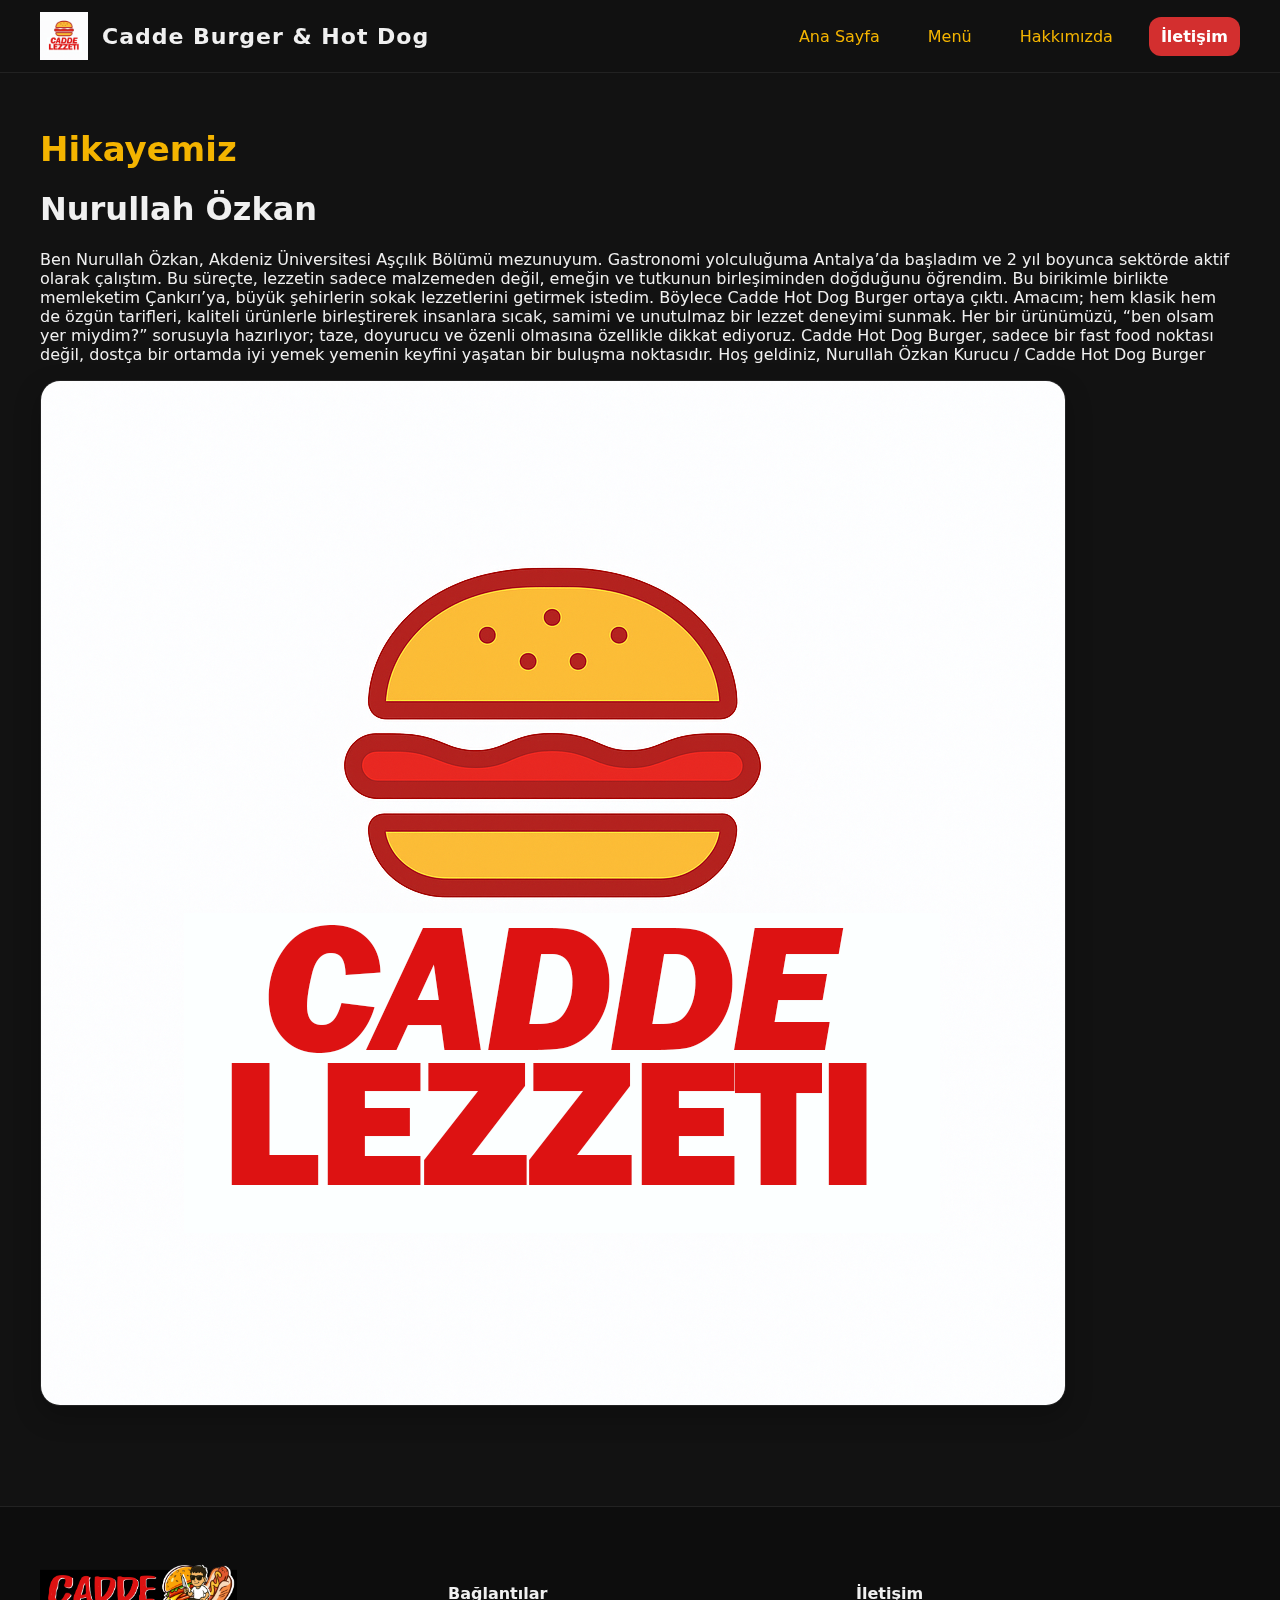
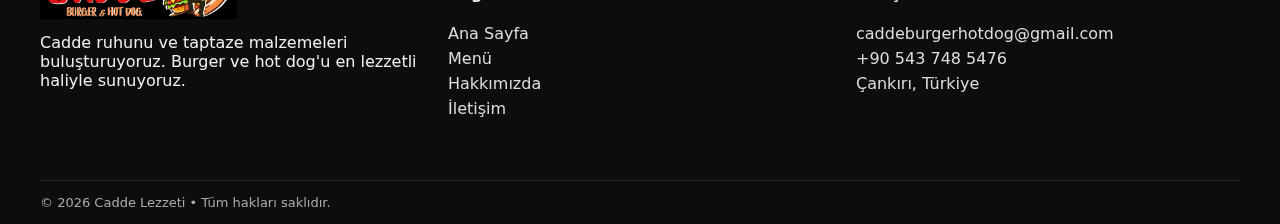
<file: about.html>
<!doctype html>
<html lang="tr">
<head>
<meta charset="utf-8">
<meta name="viewport" content="width=device-width, initial-scale=1">
<title>Hakkımızda | Cadde Lezzeti</title>
<meta name="description" content="Cadde Lezzeti hakkında: Cadde kültüründen ilham alan burger & hot dog.">
<link rel="icon" type="image/png" href="assets/img/logo2.png">
<link rel="stylesheet" href="assets/css/styles.css">

<style>
  /* Hakkımızda sayfasındaki görseller için responsive ayar */
section img {
  max-width: 100%;
  height: auto;
  border-radius: 12px;
}

/* Mobilde biraz küçült */
@media (max-width: 767.98px){
  section img {
    max-height: 300px; /* mobilde daha küçük */
    object-fit: cover; /* orantıyı bozmadan kırpar */
  }
}
  /* === Mobil menü === */
  .sl-hamburger{
    display:none; font-size:28px; cursor:pointer; background:none; border:0; color:inherit;
  }
  .sl-mobile-menu{
    position:fixed; top:0; right:0; height:100%; width:240px;
    background:#111; padding:20px; display:flex; flex-direction:column; gap:12px;
    transform:translateX(100%); transition:transform .25s ease; z-index:1001;
  }
  .sl-mobile-menu a{ color:#fff; text-decoration:none; padding:10px 0; border-bottom:1px solid #333; }
  .sl-mobile-menu.active{ transform:translateX(0); }
  .sl-overlay{
    position:fixed; inset:0; background:rgba(0,0,0,.4); display:none; z-index:1000;
  }
  .sl-overlay.active{ display:block; }

  /* Küçük ekranda menüyü gizle, hamburgeri göster */
  @media (max-width: 767.98px){
    header.nav .menu{ display:none !important; }
    .sl-hamburger{ display:block; }
  }
  @media (min-width: 768px){
    .sl-mobile-menu, .sl-overlay{ display:none !important; }
  }

  /* Footer kolonları mobilde alt alta */
  footer .cols{ display:grid; grid-template-columns:1fr; gap:24px; }
  @media (min-width:768px){ footer .cols{ grid-template-columns:1fr 1fr 1fr; } }
</style>
</head>
<body>

<header class="nav">
  <div class="container nav-inner">
    <div class="brand">
      <img src="assets/img/logo2.png" alt="Cadde Lezzeti logo">
      <div class="title">Cadde Burger & Hot Dog</div>
    </div>
    <nav class="menu">
      <a href="index.html">Ana Sayfa</a>
      <a href="menu.html">Menü</a>
      <a href="about.html">Hakkımızda</a>
      <a href="contact.html" class="cta">İletişim</a>
    </nav>

    <!-- Mobil hamburger -->
    <button class="sl-hamburger" aria-label="Menüyü aç" onclick="slToggleMenu()">☰</button>
  </div>
</header>

<!-- Açılır mobil menü -->
<div class="sl-overlay" id="slOverlay" onclick="slToggleMenu(false)"></div>
<nav class="sl-mobile-menu" id="slMobileMenu" aria-hidden="true">
  <a href="index.html" onclick="slToggleMenu(false)">Ana Sayfa</a>
  <a href="menu.html" onclick="slToggleMenu(false)">Menü</a>
  <a href="about.html" onclick="slToggleMenu(false)">Hakkımızda</a>
  <a href="contact.html" onclick="slToggleMenu(false)">İletişim</a>
</nav>

<section class="container section">
  <h2>Hikayemiz</h2>
  <h1>Nurullah Özkan</h1>
  <p>
   Ben Nurullah Özkan, Akdeniz Üniversitesi Aşçılık Bölümü mezunuyum.
Gastronomi yolculuğuma Antalya’da başladım ve 2 yıl boyunca sektörde aktif olarak çalıştım. Bu süreçte, lezzetin sadece malzemeden değil, emeğin ve tutkunun birleşiminden doğduğunu öğrendim.

Bu birikimle birlikte memleketim Çankırı’ya, büyük şehirlerin sokak lezzetlerini getirmek istedim. Böylece Cadde Hot Dog Burger ortaya çıktı. Amacım; hem klasik hem de özgün tarifleri, kaliteli ürünlerle birleştirerek insanlara sıcak, samimi ve unutulmaz bir lezzet deneyimi sunmak.

Her bir ürünümüzü, “ben olsam yer miydim?” sorusuyla hazırlıyor; taze, doyurucu ve özenli olmasına özellikle dikkat ediyoruz.
Cadde Hot Dog Burger, sadece bir fast food noktası değil, dostça bir ortamda iyi yemek yemenin keyfini yaşatan bir buluşma noktasıdır.

Hoş geldiniz,
Nurullah Özkan
Kurucu / Cadde Hot Dog Burger
  </p>
  <img class="card" src="assets/img/logo2.png" alt="Hikaye görseli">

</section>

<footer>
  <div class="container section">
    <div class="cols">
      <div>
        <img src="assets/img/sokakburger.png" alt="Cadde Burger Logo" style="height:56px">
        <p style="max-width:520px;margin-top:10px">
          Cadde ruhunu ve taptaze malzemeleri buluşturuyoruz. Burger ve hot dog'u en lezzetli haliyle sunuyoruz.
        </p>
      </div>
      <div>
        <h4>Bağlantılar</h4>
        <a href="index.html">Ana Sayfa</a>
        <a href="menu.html">Menü</a>
        <a href="about.html">Hakkımızda</a>
        <a href="contact.html">İletişim</a>
      </div>
      <div>
        <h4>İletişim</h4>
        <a href="mailto:info@sokaklezzeti.local">caddeburgerhotdog@gmail.com</a>
        <a href="tel:+900000000000">+90 543 748 5476</a>
        <a>Çankırı, Türkiye</a>
      </div>
    </div>
  </div>
  <div class="container copy">© <span data-year></span> Cadde Lezzeti • Tüm hakları saklıdır.</div>
</footer>

<script>
  function slToggleMenu(open){
    const menu = document.getElementById('slMobileMenu');
    const overlay = document.getElementById('slOverlay');
    const willOpen = (typeof open === 'boolean') ? open : !menu.classList.contains('active');
    menu.classList.toggle('active', willOpen);
    overlay.classList.toggle('active', willOpen);
    document.body.style.overflow = willOpen ? 'hidden' : '';
  }
  window.addEventListener('keydown', (e)=>{
    if(e.key === 'Escape'){ slToggleMenu(false); }
  });
</script>
<script src="assets/js/main.js"></script>

</body>
</html>
</file>
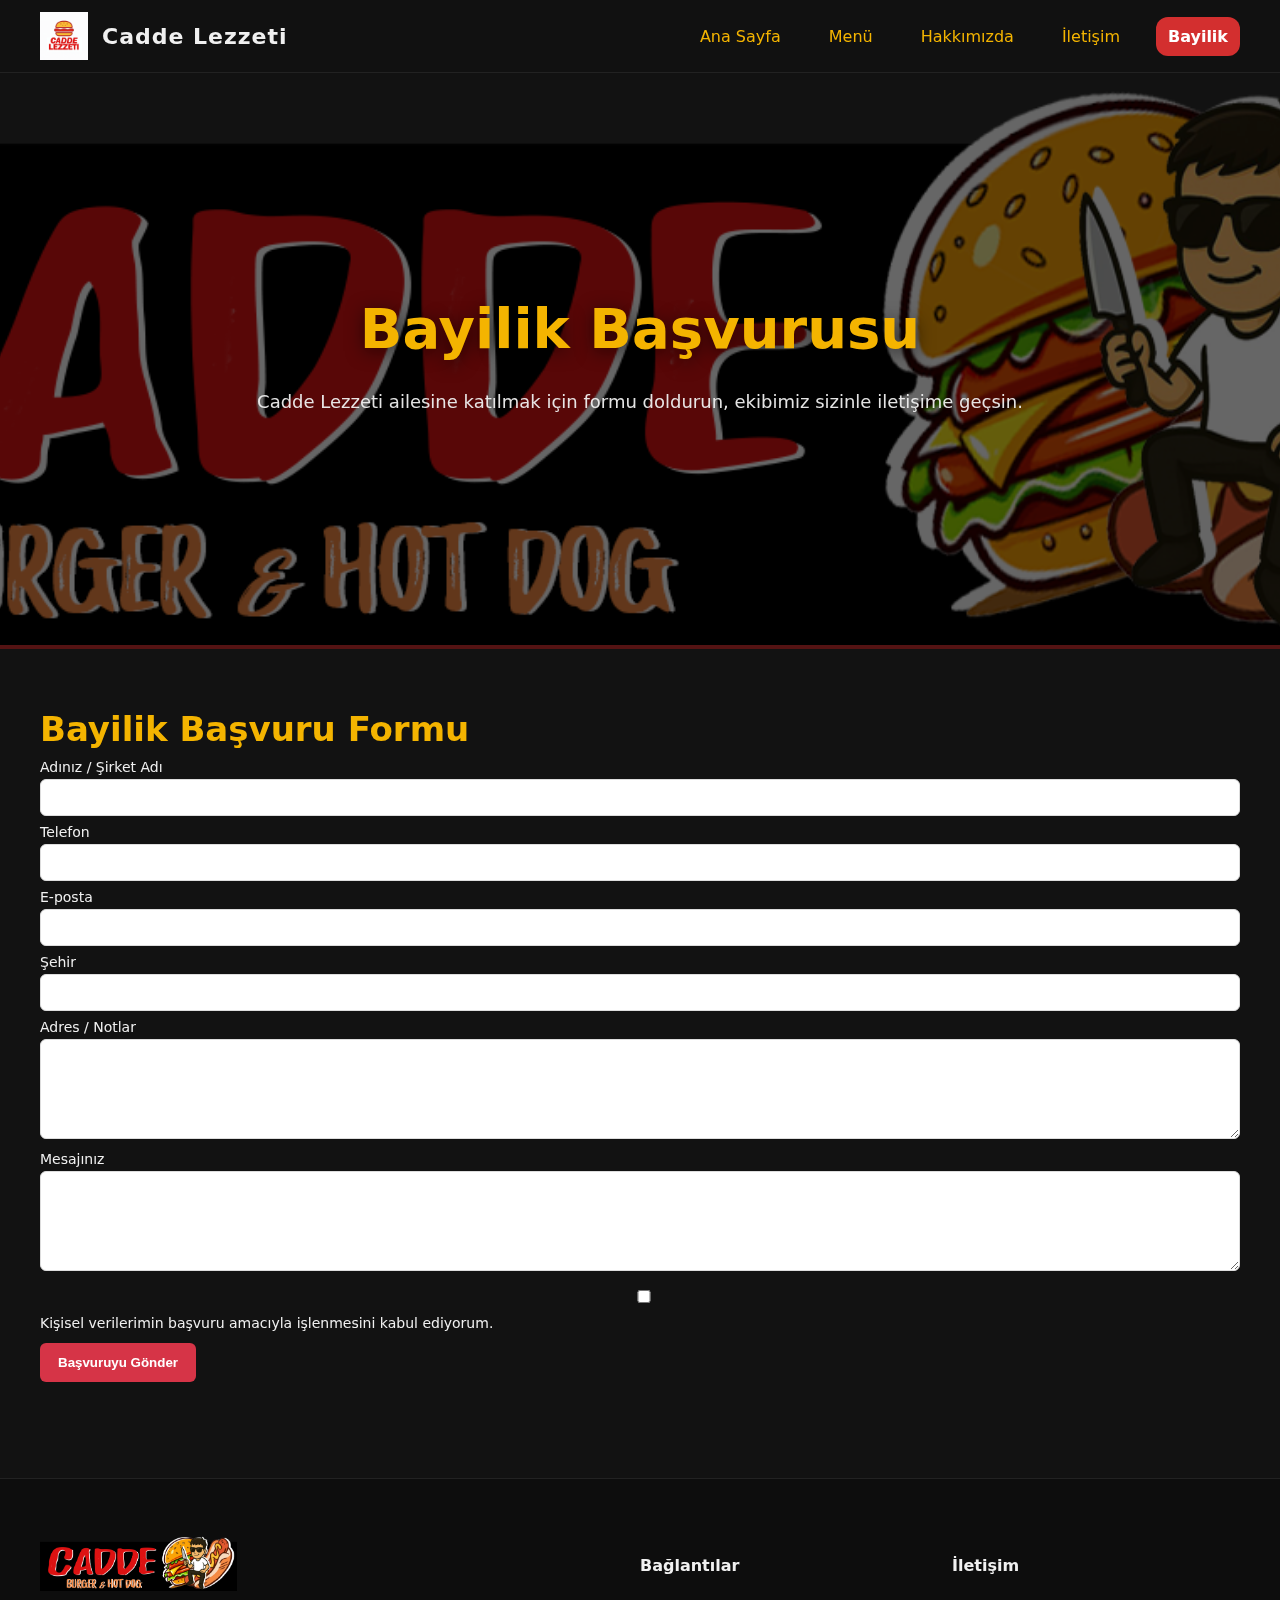
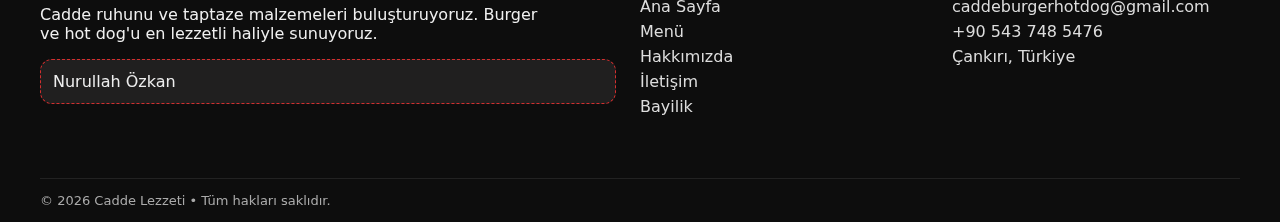
<file: bayilik-basvuru.html>
<!doctype html>
<html lang="tr">
<head>
<meta charset="utf-8">
<meta name="viewport" content="width=device-width, initial-scale=1">
<title>Cadde Lezzeti | Bayilik Başvurusu</title>
<meta name="description" content="Cadde Lezzeti bayilik başvuru formu.">
<link rel="icon" type="image/png" href="assets/img/favicon.png">
<link rel="stylesheet" href="assets/css/styles.css">

<style>
  .sl-hamburger{ display:none; font-size:28px; cursor:pointer; background:none; border:0; color:inherit; }
  .sl-mobile-menu{ position:fixed; top:0; right:0; height:100%; width:240px; background:#111; padding:20px; display:flex; flex-direction:column; gap:12px; transform:translateX(100%); transition:transform .25s ease; z-index:1001; }
  .sl-mobile-menu a{ color:#fff; text-decoration:none; padding:10px 0; border-bottom:1px solid #333; }
  .sl-mobile-menu.active{ transform:translateX(0); }
  .sl-overlay{ position:fixed; inset:0; background:rgba(0,0,0,.4); display:none; z-index:1000; }
  .sl-overlay.active{ display:block; }
  @media (max-width: 767.98px){ header.nav .menu{ display:none !important; } .sl-hamburger{ display:block; } }
  @media (min-width: 768px){ .sl-mobile-menu, .sl-overlay{ display:none !important; } }
  form label{display:block;font-size:14px;margin:8px 0 4px;}
  form input, form textarea, form select{width:100%;padding:10px;border:1px solid #ddd;border-radius:6px;}
  form textarea{min-height:100px;}
  form button{background:#d63447;color:#fff;padding:12px 18px;border:0;border-radius:6px;cursor:pointer;font-weight:bold;}
</style>
</head>
<body>

<header class="nav">
  <div class="container nav-inner">
    <div class="brand">
      <img src="assets/img/logo.png" alt="Cadde Lezzeti logo">
      <div class="title">Cadde Lezzeti</div>
    </div>
    <nav class="menu">
      <a href="index.html">Ana Sayfa</a>
      <a href="menu.html">Menü</a>
      <a href="about.html">Hakkımızda</a>
      <a href="contact.html">İletişim</a>
      <a href="bayilik-basvuru.html" class="cta">Bayilik</a>
    </nav>
    <button class="sl-hamburger" aria-label="Menüyü aç" onclick="slToggleMenu()">☰</button>
  </div>
</header>

<div class="sl-overlay" id="slOverlay" onclick="slToggleMenu(false)"></div>
<nav class="sl-mobile-menu" id="slMobileMenu" aria-hidden="true">
  <a href="index.html" onclick="slToggleMenu(false)">Ana Sayfa</a>
  <a href="menu.html" onclick="slToggleMenu(false)">Menü</a>
  <a href="about.html" onclick="slToggleMenu(false)">Hakkımızda</a>
  <a href="contact.html" onclick="slToggleMenu(false)">İletişim</a>
  <a href="bayilik-basvuru.html" onclick="slToggleMenu(false)">Bayilik</a>
</nav>

<section class="hero">
  <img src="assets/img/sokakburger.png" alt="Bayilik Hero" style="filter: brightness(0.4);">
  <div class="hero-text">
    <h1>Bayilik Başvurusu</h1>
    <p>Cadde Lezzeti ailesine katılmak için formu doldurun, ekibimiz sizinle iletişime geçsin.</p>
  </div>
</section>

<section class="container section">
  <h2>Bayilik Başvuru Formu</h2>
  <form id="bayilikForm" onsubmit="handleSubmit(event)">
    <label for="ad">Adınız / Şirket Adı</label>
    <input type="text" id="ad" name="ad" required>

    <label for="telefon">Telefon</label>
    <input type="tel" id="telefon" name="telefon" required>

    <label for="email">E-posta</label>
    <input type="email" id="email" name="email" required>

    <label for="sehir">Şehir</label>
    <input type="text" id="sehir" name="sehir" required>

    <label for="adres">Adres / Notlar</label>
    <textarea id="adres" name="adres"></textarea>

    <label for="mesaj">Mesajınız</label>
    <textarea id="mesaj" name="mesaj" required></textarea>

    <div style="margin:12px 0">
      <input type="checkbox" id="kvkk" name="kvkk" required>
      <label for="kvkk">Kişisel verilerimin başvuru amacıyla işlenmesini kabul ediyorum.</label>
    </div>

    <button type="submit">Başvuruyu Gönder</button>
  </form>
  <div id="notice" style="display:none;margin-top:14px;padding:12px;border-radius:6px;background:#f0fff4;color:#064e3b">Başvurunuz alındı. En kısa zamanda size dönüş yapılacaktır.</div>
</section>

<footer>
  <div class="container section">
    <div class="cols">
      <div>
        <img src="assets/img/sokakburger.png" alt="Cadde Burger Logo" style="height:56px">
        <p style="max-width:520px;margin-top:10px">Cadde ruhunu ve taptaze malzemeleri buluşturuyoruz. Burger ve hot dog'u en lezzetli haliyle sunuyoruz.</p>
        <div class="notice">Nurullah Özkan</div>
      </div>
      <div>
        <h4>Bağlantılar</h4>
        <a href="index.html">Ana Sayfa</a>
        <a href="menu.html">Menü</a>
        <a href="about.html">Hakkımızda</a>
        <a href="contact.html">İletişim</a>
        <a href="bayilik-basvuru.html">Bayilik</a>
      </div>
      <div>
        <h4>İletişim</h4>
        <a href="mailto:caddeburgerhotdog@gmail.com">caddeburgerhotdog@gmail.com</a>
        <a href="tel:+905437485476">+90 543 748 5476</a>
        <a>Çankırı, Türkiye</a>
      </div>
    </div>
  </div>
  <div class="container copy">© <span data-year></span> Cadde Lezzeti • Tüm hakları saklıdır.</div>
</footer>

<script>
  function slToggleMenu(open){
    const menu = document.getElementById('slMobileMenu');
    const overlay = document.getElementById('slOverlay');
    const willOpen = (typeof open === 'boolean') ? open : !menu.classList.contains('active');
    menu.classList.toggle('active', willOpen);
    overlay.classList.toggle('active', willOpen);
    document.body.style.overflow = willOpen ? 'hidden' : '';
  }
  window.addEventListener('keydown', (e)=>{ if(e.key === 'Escape'){ slToggleMenu(false); } });

  async function handleSubmit(e){
    e.preventDefault();
    const form = document.getElementById('bayilikForm');
    const data = new FormData(form);
    if(!data.get('kvkk')){ alert('Lütfen KVKK onayını verin.'); return }
    document.getElementById('notice').style.display = 'block';
    form.reset();
  }
</script>
<script src="assets/js/main.js"></script>

</body>
</html>
</file>
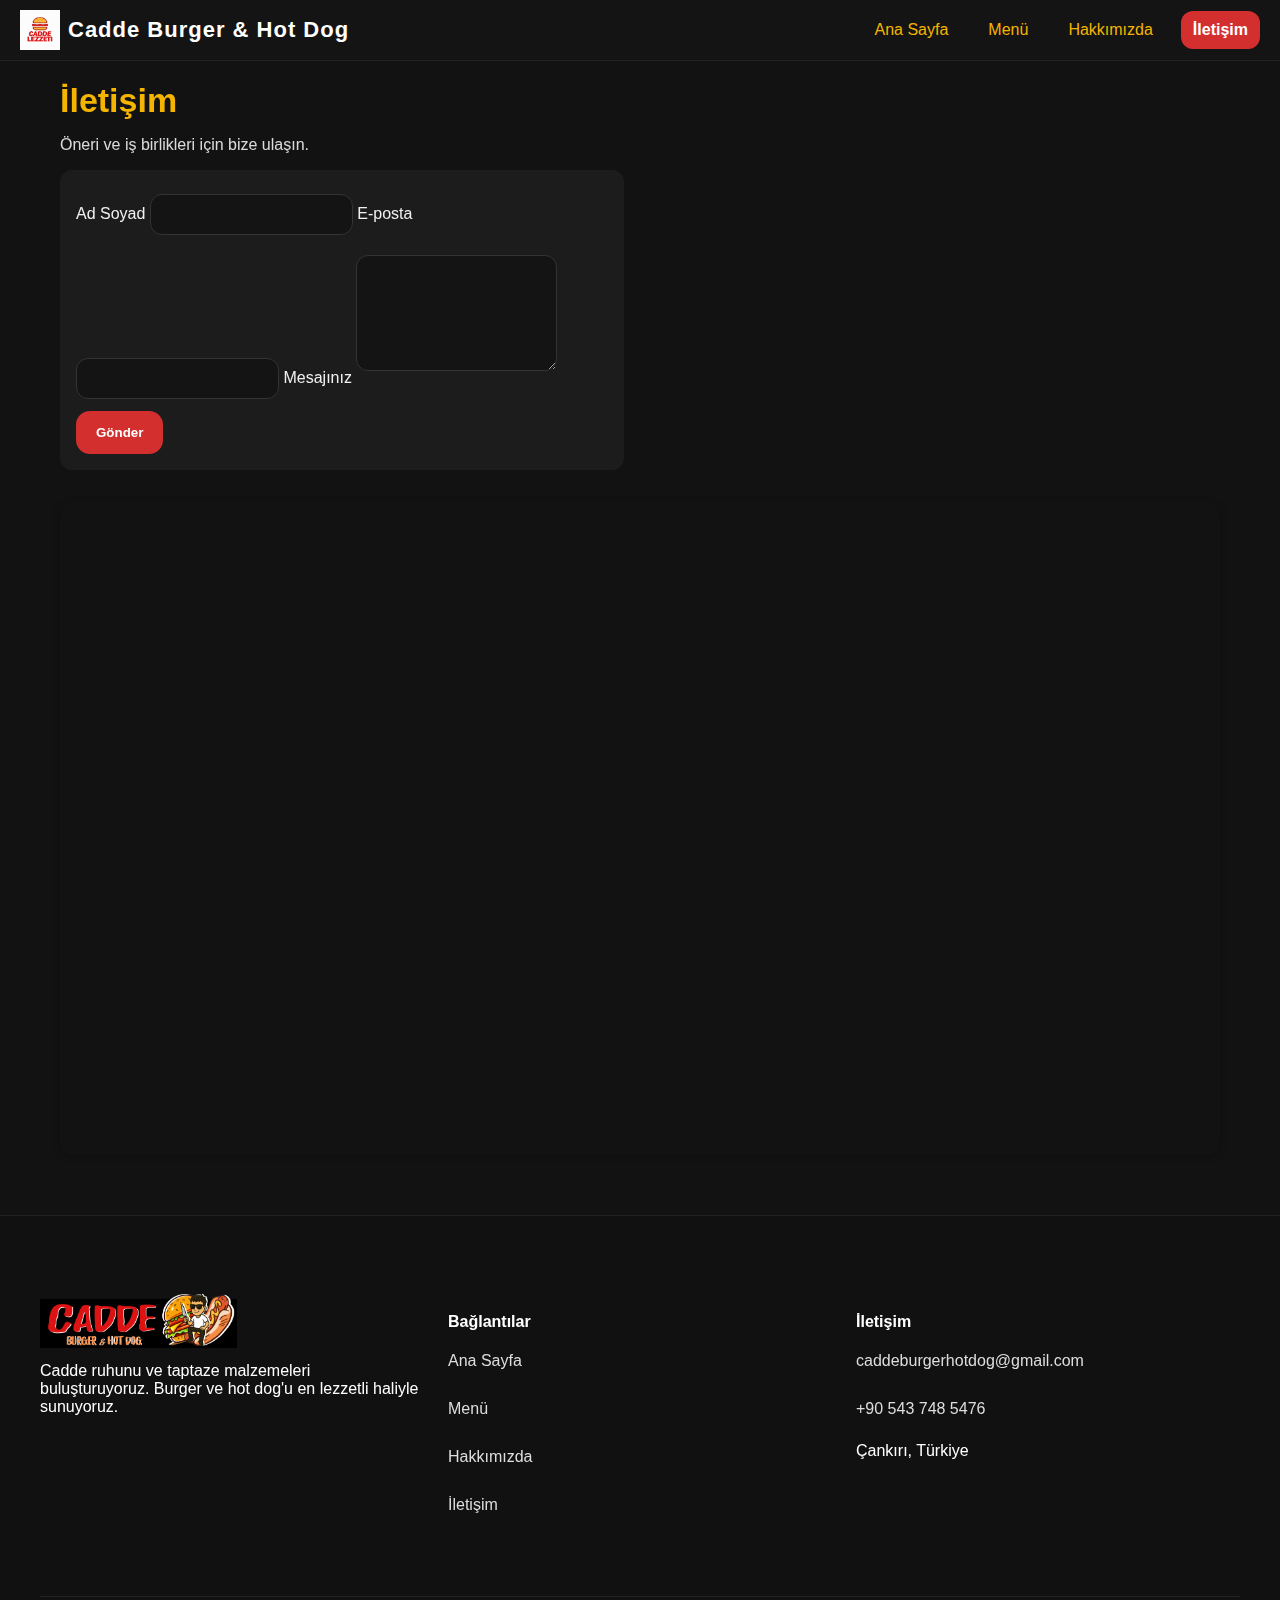
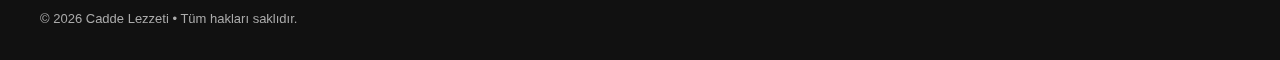
<file: contact.html>
<!doctype html>
<html lang="tr">

<head>
  <meta charset="utf-8">
  <meta name="viewport" content="width=device-width, initial-scale=1">
  <title>İletişim | Cadde Lezzeti</title>
  <meta name="description" content="Cadde Lezzeti iletişim: sipariş, öneri ve iş birlikleri.">
  <link rel="icon" type="image/png" href="assets/img/logo2.png">
  <link rel="stylesheet" href="assets/css/styles.css">
  <style>
    .mobile-menu {
  position: fixed;
  top: 0;
  right: -260px;
  width: 220px;
  height: 100%;
  background: #111;
  padding: 20px;
  box-shadow: -2px 0 8px rgba(0, 0, 0, 0.5);
  display: flex;
  flex-direction: column; /* ALT ALTA SIRALA */
  align-items: flex-start; /* sola hizala */
  transition: right 0.3s ease;
  z-index: 1001;
}

.mobile-menu a {
  width: 100%; /* link tam genişlikte olsun */
  color: #fff;
  text-decoration: none;
  padding: 12px 0;
  border-bottom: 1px solid #333;
  font-size: 16px;
}
    body {
      margin: 0;
      font-family: Arial, sans-serif;
    }

    .map-container {
      position: relative;
      width: 100%;
      padding-bottom: 56.25%;
      height: 0;
      overflow: hidden;
      border-radius: 12px;
      box-shadow: 0 2px 8px rgba(0, 0, 0, 0.2);
    }

    .map-container iframe {
      position: absolute;
      top: 0;
      left: 0;
      width: 100%;
      height: 100%;
      border: 0;
    }

    .grid {
      display: grid;
      grid-template-columns: 1fr;
      gap: 32px;
    }

    form.card input,
    form.card textarea {
      width: 100%;
      box-sizing: border-box;
    }

    footer .cols {
      display: grid;
      grid-template-columns: 1fr;
      gap: 24px;
    }

    footer .cols div {
      margin-bottom: 10px;
    }

    /* --- Mobil Menü --- */
    .menu {
      display: flex;
      gap: 16px;
    }

    .hamburger {
      display: none;
      font-size: 28px;
      cursor: pointer;
      background: none;
      border: none;
      color: #fff;
    }

    .mobile-menu {
      position: fixed;
      top: 0;
      right: -260px;
      width: 220px;
      height: 100%;
      background: #111;
      padding: 20px;
      box-shadow: -2px 0 8px rgba(0, 0, 0, 0.5);
      flex-direction: column;
      gap: 12px;
      transition: right 0.3s ease;
      z-index: 1001;
    }

    .mobile-menu a {
      color: #fff;
      text-decoration: none;
      padding: 10px 0;
      border-bottom: 1px solid #333;
    }

    .mobile-menu.active {
      right: 0;
    }

    /* Menü arkaplan overlay */
    .overlay {
      position: fixed;
      top: 0;
      left: 0;
      width: 100%;
      height: 100%;
      background: rgba(0, 0, 0, 0.6);
      display: none;
      z-index: 1000;
    }

    .overlay.active {
      display: block;
    }

    /* Tablet ve üstü */
    @media (min-width: 768px) {
      .grid {
        grid-template-columns: 1fr 1fr;
      }

      footer .cols {
        grid-template-columns: 1fr 1fr 1fr;
      }

      .hamburger {
        display: none;
      }

      .menu {
        display: flex;
      }

      .mobile-menu {
        display: none !important;
      }

      .overlay {
        display: none !important;
      }
    }

    /* Mobilde menüyü gizle */
    @media (max-width: 767px) {
      .menu {
        display: none;
      }

      .hamburger {
        display: block;
      }
    }
  </style>
</head>

<body>

  <header class="nav"
    style="display:flex;justify-content:space-between;align-items:center;padding:10px 20px;background:#141414;color:#fff;">
    <div class="brand" style="display:flex;align-items:center;gap:8px;">
      <img src="assets/img/logo2.png" alt="Cadde Lezzeti logo" style="height:40px">
      <div class="title">Cadde Burger & Hot Dog</div>
    </div>

    <!-- Masaüstü Menü -->
    <nav class="menu">
      <a href="index.html">Ana Sayfa</a>
      <a href="menu.html">Menü</a>
      <a href="about.html">Hakkımızda</a>
      <a href="contact.html" class="cta">İletişim</a>
    </nav>

    <!-- Mobil Hamburger -->
    <button class="hamburger" onclick="toggleMenu()">☰</button>
  </header>

  <!-- Overlay -->
  <div class="overlay" id="overlay" onclick="toggleMenu()"></div>

  <!-- Mobil Açılır Menü -->
  <div class="mobile-menu" id="mobileMenu">
    <a href="index.html">Ana Sayfa</a>
    <a href="menu.html">Menü</a>
    <a href="about.html">Hakkımızda</a>
    <a href="contact.html">İletişim</a>
  </div>

  <section class="container section" style="padding:20px;">
    <h2>İletişim</h2>
    <p class="lead">Öneri ve iş birlikleri için bize ulaşın.</p>

    <div class="grid">
<form
  action="https://formspree.io/f/xjkaajnk"
  method="POST"
  style="padding:16px;background:#1c1c1c;border-radius:12px;"
  onsubmit="document.getElementById('sentNotice').style.display='block'"
>
  <label>Ad Soyad</label>
  <input name="name" required
    style="padding:12px;border-radius:12px;border:1px solid #333;background:#141414;color:#fff;margin:8px 0 12px">
  
  <label>E-posta</label>
  <input name="email" type="email" required
    style="padding:12px;border-radius:12px;border:1px solid #333;background:#141414;color:#fff;margin:8px 0 12px">
  
  <label>Mesajınız</label>
  <textarea name="msg" rows="6" required
    style="padding:12px;border-radius:12px;border:1px solid #333;background:#141414;color:#fff;margin:8px 0 12px"></textarea>
  
  <button class="btn red" type="submit">Gönder</button>

  <p id="sentNotice" style="display:none;font-size:14px;color:#4ade80;margin-top:8px">
    ✅ Mesajınız gönderildi. En kısa sürede dönüş yapacağız.
  </p>
</form>
    </div>

    <div class="map-container" style="margin-top:32px">
     <iframe src="https://www.google.com/maps/embed?pb=!1m18!1m12!1m3!1d6058.81715721029!2d33.6123441946571!3d40.59880823564336!2m3!1f0!2f0!3f0!3m2!1i1024!2i768!4f13.1!3m3!1m2!1s0x4083c5d98082ce75%3A0x575353d7d5ca29c9!2sCadde%20Burger%20Hot%20Dog!5e0!3m2!1str!2str!4v1760182697688!5m2!1str!2str" width="600" height="450" style="border:0;" allowfullscreen="" loading="lazy" referrerpolicy="no-referrer-when-downgrade"></iframe>
    </div>
  </section>

  <footer style="background:#111;color:#fff;padding:20px 0;">
    <div class="container section">
      <div class="cols">
        <div>
          <img src="assets/img/sokakburger.png" alt="Cadde Burger Logo" style="height:56px">
          <p style="max-width:520px;margin-top:10px">
            Cadde ruhunu ve taptaze malzemeleri buluşturuyoruz. Burger ve hot dog'u en lezzetli haliyle sunuyoruz.
          </p>
        </div>
        <div>
          <h4>Bağlantılar</h4>
          <a href="index.html">Ana Sayfa</a><br>
          <a href="menu.html">Menü</a><br>
          <a href="about.html">Hakkımızda</a><br>
          <a href="contact.html">İletişim</a>
        </div>
        <div>
          <h4>İletişim</h4>
          <a href="mailto:sokakburgerhotdog@gmail.com">caddeburgerhotdog@gmail.com</a><br>
          <a href="tel:+905437485476">+90 543 748 5476</a><br>
          <span>Çankırı, Türkiye</span>
        </div>
      </div>
    </div>
    <div class="container copy" style="margin-top:10px;">© <span data-year></span> Cadde Lezzeti • Tüm hakları saklıdır.
    </div>
  </footer>

  <script>
    function toggleMenu() {
      document.getElementById("mobileMenu").classList.toggle("active");
      document.getElementById("overlay").classList.toggle("active");
    }
  </script>
  <script src="assets/js/main.js"></script>
</body>
</html>
</file>
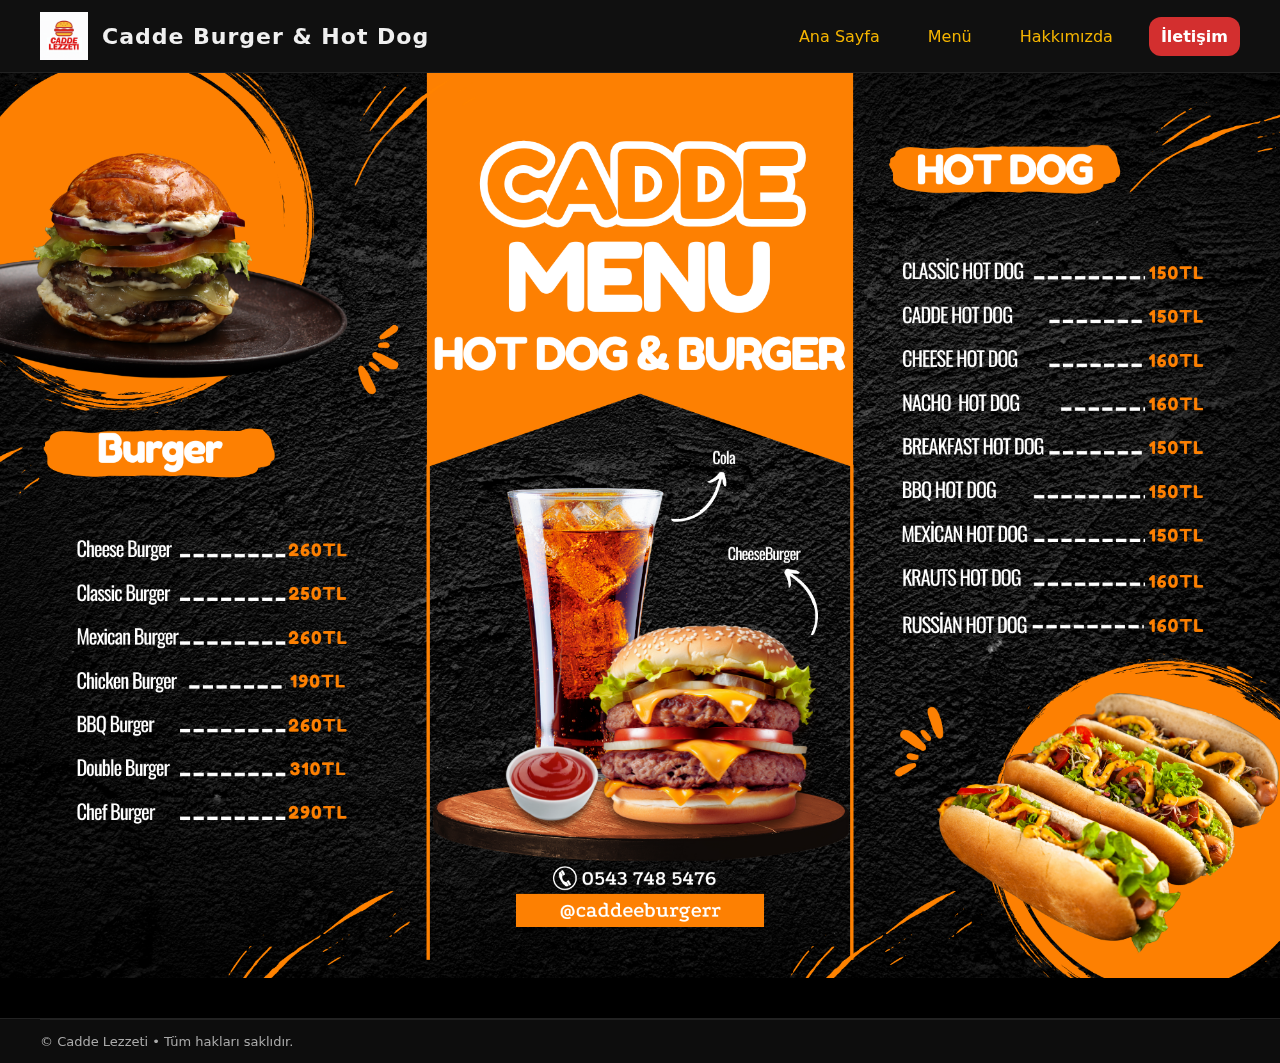
<file: menu.html>
<!doctype html>
<html lang="tr">
<head>
<meta charset="utf-8">
<meta name="viewport" content="width=device-width, initial-scale=1">
<title>Menü | Cadde Lezzeti</title>
<meta name="description" content="Cadde Lezzeti menüsü: burger, hot dog, atıştırmalıklar ve içecekler.">
<link rel="icon" type="image/png" href="assets/img/logo2.png">
<link rel="stylesheet" href="assets/css/styles.css">

<style>
  body {
    margin: 0;
    padding: 0;
    background: #000;
  }

  /* Menü resmi */
  .menu-img {
    width: 100%;
    height: auto;
    display: block;
    margin: 0 auto;
  }

  /* === Mobil menü === */
  .sl-hamburger{
    display:none; font-size:28px; cursor:pointer; background:none; border:0; color:inherit;
  }
  .sl-mobile-menu{
    position:fixed; top:0; right:0; height:100%; width:240px;
    background:#111; padding:20px; display:flex; flex-direction:column; gap:12px;
    transform:translateX(100%); transition:transform .25s ease; z-index:1001;
  }
  .sl-mobile-menu a{ color:#fff; text-decoration:none; padding:10px 0; border-bottom:1px solid #333; }
  .sl-mobile-menu.active{ transform:translateX(0); }
  .sl-overlay{
    position:fixed; inset:0; background:rgba(0,0,0,.4); display:none; z-index:1000;
  }
  .sl-overlay.active{ display:block; }

  /* Küçük ekranda ana menüyü gizle, hamburgeri göster */
  @media (max-width: 767.98px){
    header.nav .menu{ display:none !important; }
    .sl-hamburger{ display:block; }
  }
  /* Masaüstünde mobil menüyü kapat */
  @media (min-width: 768px){
    .sl-mobile-menu, .sl-overlay{ display:none !important; }
  }
</style>
</head>
<body>

<!-- Üst Menü -->
<header class="nav">
  <div class="container nav-inner">
    <div class="brand">
      <img src="assets/img/logo2.png" alt="Cadde Lezzeti logo">
      <div class="title">Cadde Burger & Hot Dog</div>
    </div>
    <nav class="menu">
      <a href="index.html">Ana Sayfa</a>
      <a href="menu.html">Menü</a>
      <a href="about.html">Hakkımızda</a>
      <a href="contact.html" class="cta">İletişim</a>
    </nav>
    <button class="sl-hamburger" aria-label="Menüyü aç" onclick="slToggleMenu()">☰</button>
  </div>
</header>

<!-- Mobil Menü -->
<div class="sl-overlay" id="slOverlay" onclick="slToggleMenu(false)"></div>
<nav class="sl-mobile-menu" id="slMobileMenu" aria-hidden="true">
  <a href="index.html" onclick="slToggleMenu(false)">Ana Sayfa</a>
  <a href="menu.html" onclick="slToggleMenu(false)">Menü</a>
  <a href="about.html" onclick="slToggleMenu(false)">Hakkımızda</a>
  <a href="contact.html" onclick="slToggleMenu(false)">İletişim</a>
</nav>

<!-- Menü Görseli -->
<main>
  <img src="assets/img/menu00.png" alt="Cadde Lezzeti Menü" class="menu-img">
</main>

<!-- Footer -->
<footer>
  <div class="container copy">© <span data-year></span> Cadde Lezzeti • Tüm hakları saklıdır.</div>
</footer>

<script>
  // Mobil menü aç/kapat
  function slToggleMenu(open){
    const menu = document.getElementById('slMobileMenu');
    const overlay = document.getElementById('slOverlay');
    const willOpen = (typeof open === 'boolean') ? open : !menu.classList.contains('active');
    menu.classList.toggle('active', willOpen);
    overlay.classList.toggle('active', willOpen);
    document.body.style.overflow = willOpen ? 'hidden' : '';
  }
  // ESC ile kapat
  window.addEventListener('keydown', (e)=>{
    if(e.key === 'Escape'){ slToggleMenu(false); }
  });
</script>

</body>
</html>
</file>
<file: assets/css/styles.css>
/* Sokak Lezzeti - Tema: Siyah, Kırmızı, Sarı */
:root{
  --black:#121212;
  --red:#d32f2f;
  --yellow:#f4b400;
  --text:#f0f0f0;
}
*{box-sizing:border-box}
html,body{margin:0;padding:0;background:var(--black);color:var(--text);font-family:system-ui,-apple-system,Segoe UI,Roboto,Ubuntu,'DejaVu Sans',Arial,sans-serif;scroll-behavior:smooth}
a{color:var(--yellow);text-decoration:none}
a:hover{opacity:.9}
.container{max-width:1200px;margin:0 auto;padding:0 20px}
.nav{position:sticky;top:0;background:rgba(18,18,18,.9);backdrop-filter:saturate(160%) blur(6px);z-index:50;border-bottom:1px solid #222}
.nav-inner{display:flex;align-items:center;justify-content:space-between;padding:12px 0}
.brand{display:flex;align-items:center;gap:14px}
.brand img{height:48px}
.brand .title{font-weight:900;font-size:22px;letter-spacing:1px}
.menu{display:flex;gap:24px}
.menu a{padding:10px 12px;border-radius:12px}
.menu a.cta{background:var(--red);color:white;font-weight:700}
.hero{position:relative}
.hero img{width:100%;height:64vh;object-fit:cover;border-bottom:4px solid var(--red)}
.hero-text{position:absolute;inset:0;display:flex;flex-direction:column;align-items:center;justify-content:center;text-align:center;padding:20px}
.hero-text h1{font-size:56px;margin:0 0 12px;color:var(--yellow);text-shadow:0 3px 18px rgba(0,0,0,.6)}
.hero-text p{max-width:800px;font-size:18px;opacity:.95}
.btn{display:inline-block;padding:12px 18px;border-radius:14px;border:2px solid var(--yellow);color:var(--yellow);font-weight:700}
.btn.red{background:var(--red);border-color:var(--red);color:white}
.grid{display:grid;gap:24px}
.grid-3{grid-template-columns:repeat(3,1fr)}
.card{background:#1a1a1a;border:1px solid #222;border-radius:20px;overflow:hidden;box-shadow:0 10px 26px rgba(0,0,0,.25)}
.card img{width:100%;height:220px;object-fit:cover}
.card .content{padding:16px}
.badge{display:inline-block;background:var(--yellow);color:#111;font-weight:800;font-size:12px;padding:6px 10px;border-radius:999px;margin-right:8px}
.price{font-weight:900;color:var(--yellow);font-size:20px}
.section{padding:56px 0}
.section h2{margin:0 0 10px;font-size:34px;color:var(--yellow)}
.section p.lead{opacity:.9;max-width:820px}
footer{background:#0d0d0d;border-top:1px solid #222;margin-top:40px}
footer .cols{display:grid;grid-template-columns:2fr 1fr 1fr;gap:24px}
footer a{display:block;margin:6px 0;color:#ddd}
.copy{padding:14px 0;border-top:1px solid #222;font-size:13px;color:#aaa}
.notice{background:#201f1f;border:1px dashed var(--red);color:#eee;padding:12px;border-radius:12px}
/* responsive */
@media (max-width:900px){
  .grid-3{grid-template-columns:1fr 1fr}
  .hero-text h1{font-size:40px}
}
@media (max-width:640px){
  .menu{display:none}
  .grid-3{grid-template-columns:1fr}
  .hero img{height:48vh}
  .hero-text h1{font-size:34px}
}

.map-container {
  position: relative;
  width: 100%;
  padding-bottom: 56.25%; /* 16:9 oran */
  height: 0;
  overflow: hidden;
  border-radius: 12px;
}
.map-container iframe {
  position: absolute;
  top: 0;
  left: 0;
  width: 100%;
  height: 100%;
  border: 0;
}
</file>
